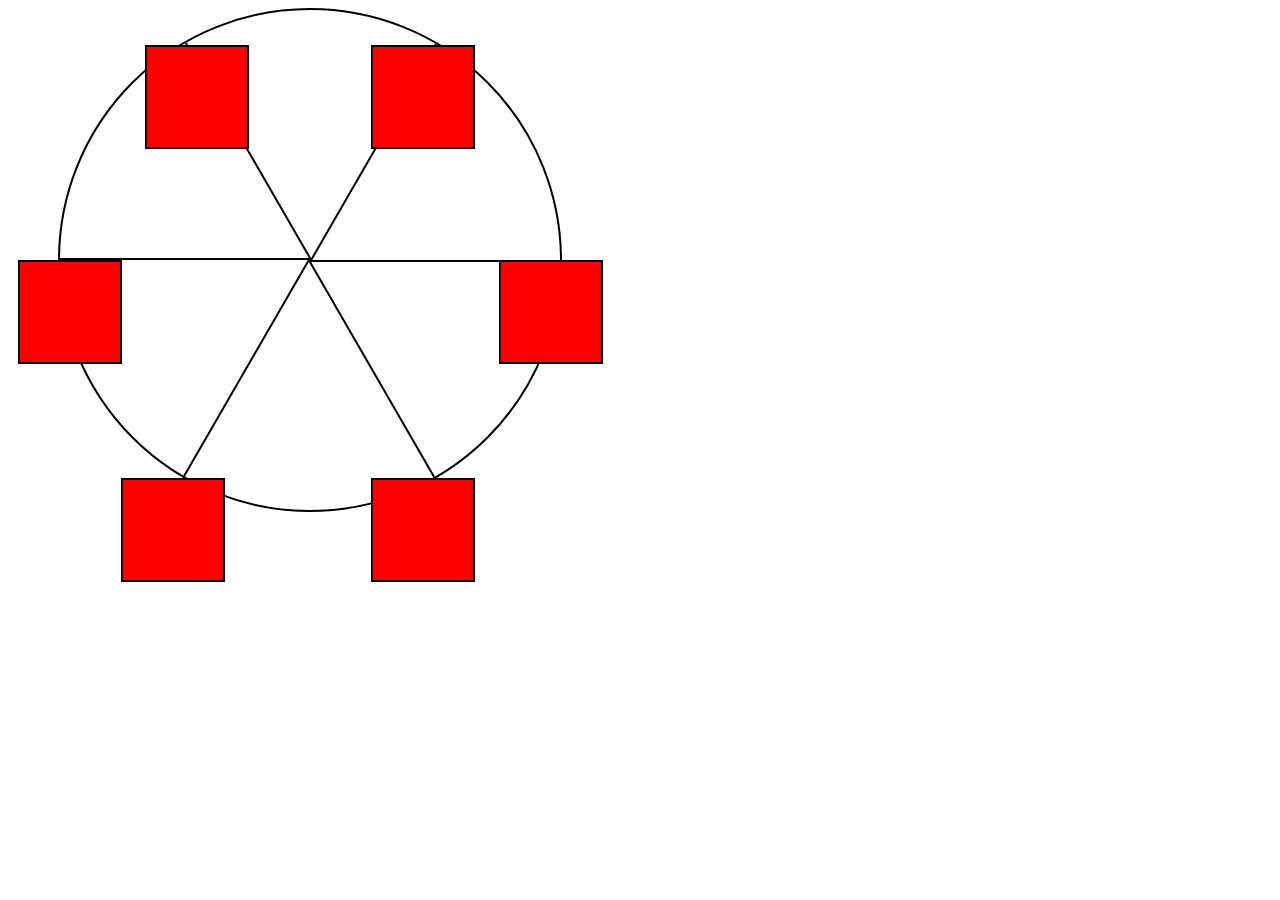
<file: Animated_Ferris_Wheel/index.html>
<!DOCTYPE html>
<html lang="en">
  <head>
    <meta charset="UTF-8">
    <title>Ferris Wheel</title>
    <link rel="stylesheet" href="./styles.css">
  </head>
  <body>
    <div class="wheel">
      <span class="line"></span>
      <span class="line"></span>
      <span class="line"></span>
      <span class="line"></span>
      <span class="line"></span>
      <span class="line"></span>

      <div class="cabin"></div>
      <div class="cabin"></div>
      <div class="cabin"></div>
      <div class="cabin"></div>
      <div class="cabin"></div>
      <div class="cabin"></div>
    </div>
  </body>
</html>
</file>
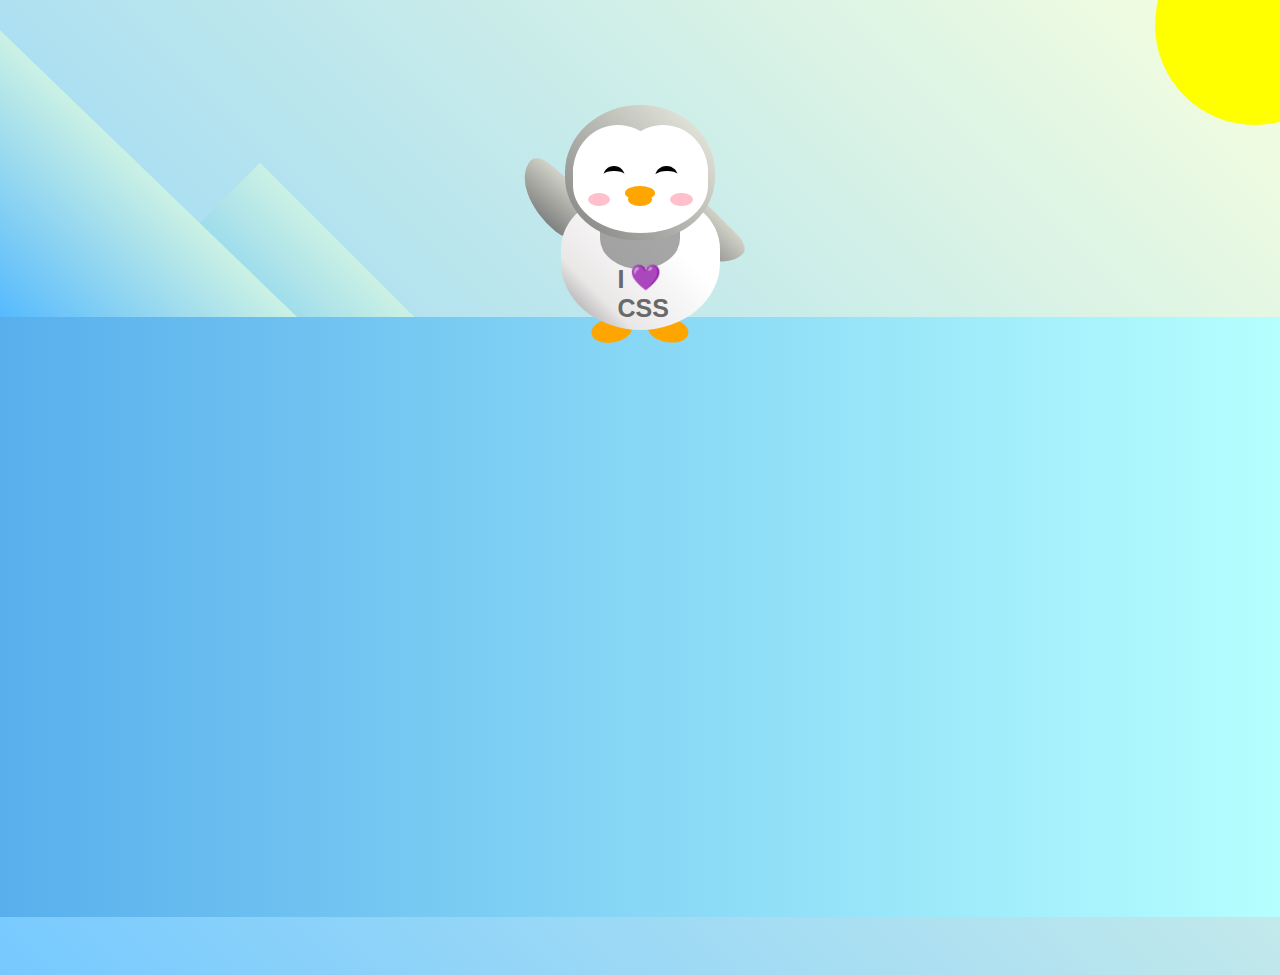
<file: CSS_Penguin/index.html>
<!DOCTYPE html>
<html lang="en">
  <head>
    <meta charset="UTF-8" />
    <link rel="stylesheet" href="./styles.css" />
    <title>Penguin</title>
    <meta name="viewport" content="width=device-width, initial-scale=1.0" />
  </head>

  <body>
    <div class="left-mountain"></div>
    <div class="back-mountain"></div>
    <div class="sun"></div>
    <div class="penguin">
      <div class="penguin-head">
        <div class="face left"></div>
        <div class="face right"></div>
        <div class="chin"></div>
        <div class="eye left">
          <div class="eye-lid"></div>
        </div>
        <div class="eye right">
          <div class="eye-lid"></div>
        </div>
        <div class="blush left"></div>
        <div class="blush right"></div>
        <div class="beak top"></div>
        <div class="beak bottom"></div>
      </div>
      <div class="shirt">
        <div>💜</div>
        <p>I CSS</p>
      </div> 
      <div class="penguin-body">
        <div class="arm left"></div>
        <div class="arm right"></div>
        <div class="foot left"></div>
        <div class="foot right"></div>
      </div>
    </div>

    <div class="ground"></div>
  </body>
</html>
</file>
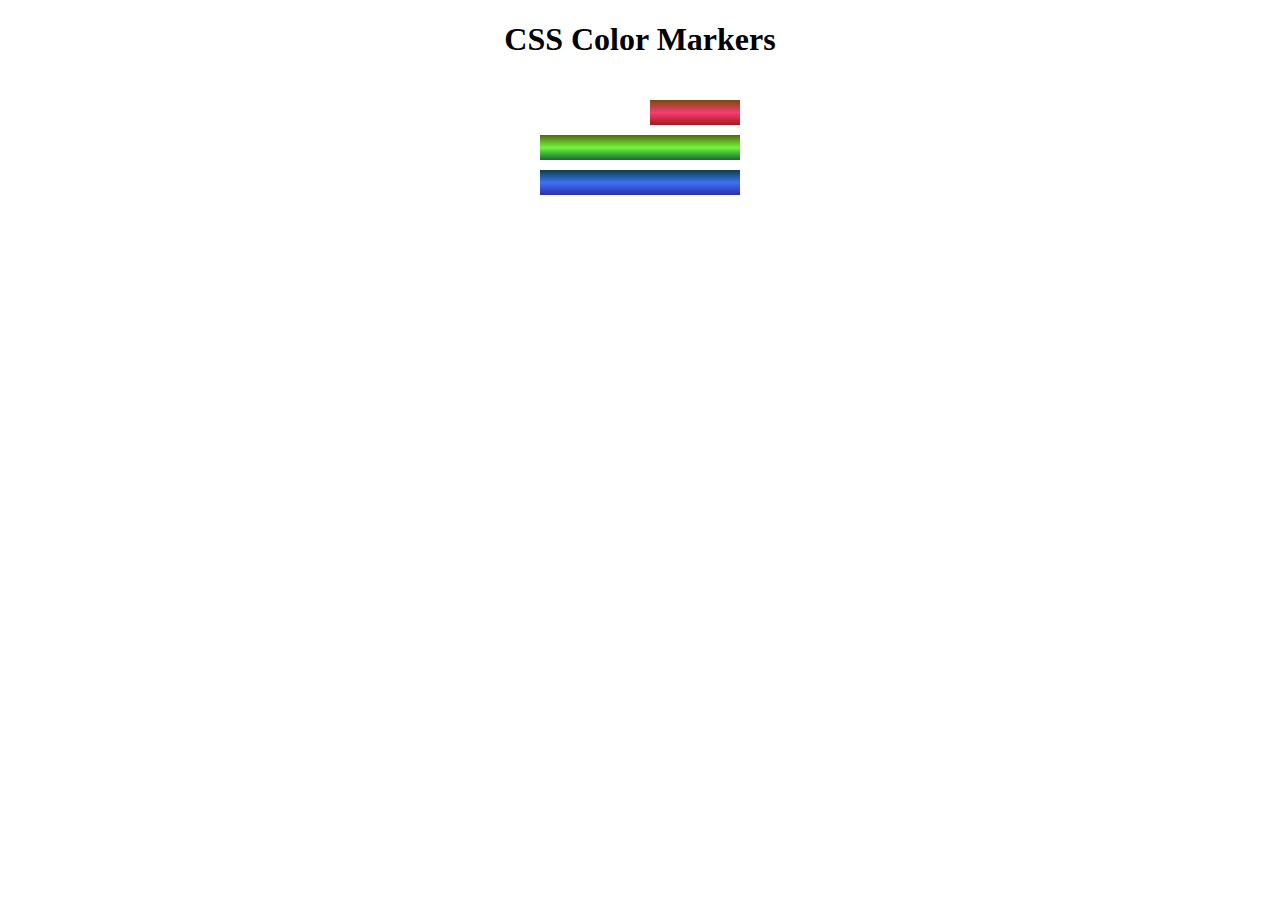
<file: csscolormaker/index.html>
<!DOCTYPE html>
<html lang="en">
  <head>
    <meta charset="utf-8">
    <meta name="viewport" content="width=device-width, initial-scale=1.0">
    <title>Colored Markers</title>
    <link rel="stylesheet" href="styles.css">
  </head>
  <body>
    <h1>CSS Color Markers</h1>
    <div class="container">
      <div class="marker red">
        <div class="sleeve"></div>
      </div>
      <div class="marker green">
      </div>
      <div class="marker blue">
      </div>
    </div>
  </body>
</html>
</file>
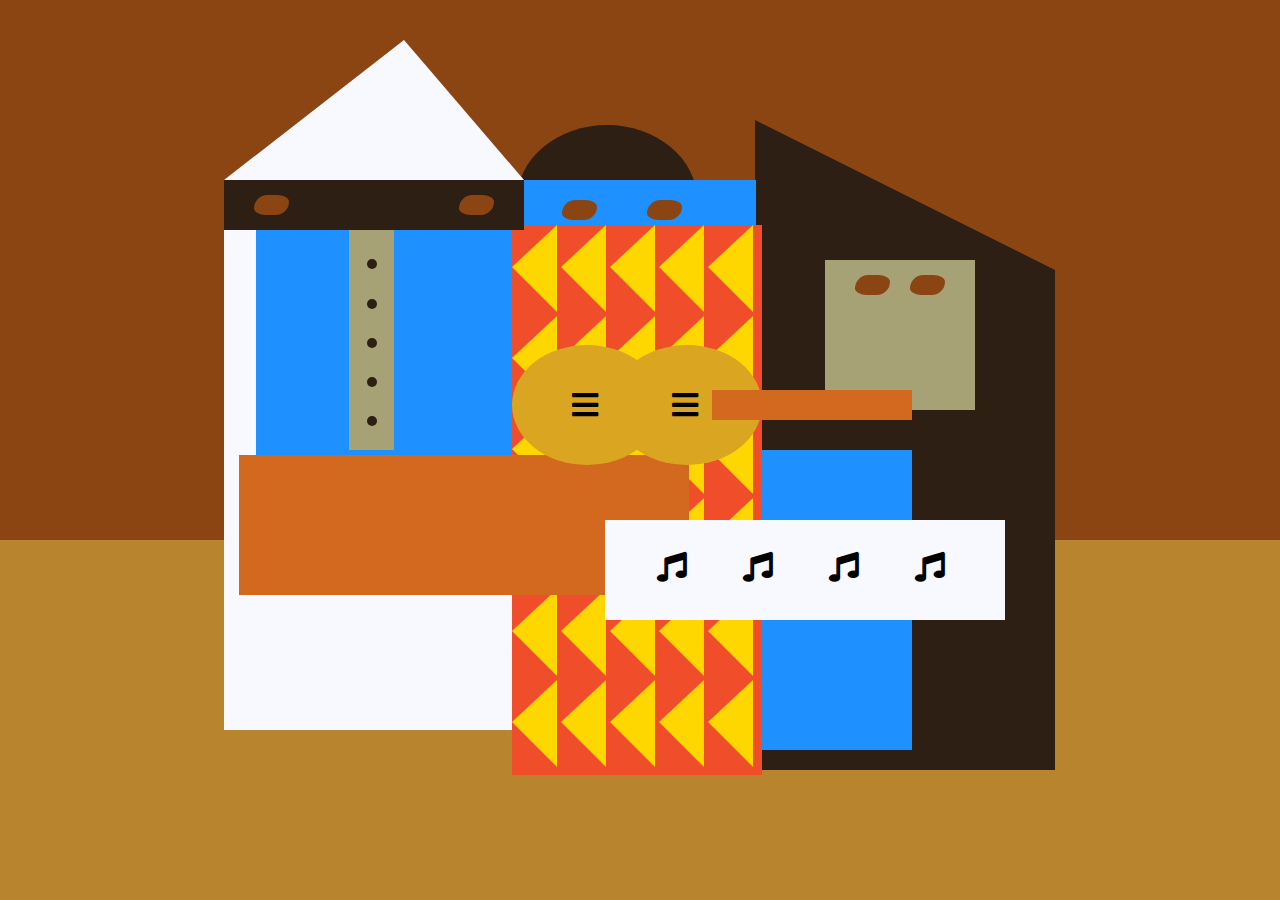
<file: Picasso_Painting/index.html>
<!DOCTYPE html>
<html lang="en">
  <head>
    <meta charset="utf-8">
    <title>Picasso Painting</title>
    <link rel="stylesheet" href="./styles.css" />
    <link rel="stylesheet" href="https://use.fontawesome.com/releases/v5.8.2/css/all.css">
  </head>
  <body>
    <div id="back-wall"></div>
    <div class="characters">
      <div id="offwhite-character">
        <div id="white-hat"></div>
        <div id="black-mask">
          <div class="eyes left"></div>
          <div class="eyes right"></div>
        </div>
        <div id="gray-instrument">
          <div class="black-dot"></div>
          <div class="black-dot"></div>
          <div class="black-dot"></div>
          <div class="black-dot"></div>
          <div class="black-dot"></div>
        </div>
        <div id="tan-table"></div>
      </div>
      <div id="black-character">
        <div id="black-hat"></div>
        <div id="gray-mask">
          <div class="eyes left"></div>
          <div class="eyes right"></div>
        </div>
        <div id="white-paper">
          <i class="fas fa-music"></i>
          <i class="fas fa-music"></i>
          <i class="fas fa-music"></i>
          <i class="fas fa-music"></i>
        </div>
      </div>
      <div class="blue" id="blue-left"></div>
      <div class="blue" id="blue-right"></div>
      <div id="orange-character">
        <div id="black-round-hat"></div>
        <div id="eyes-div">
          <div class="eyes left"></div>
          <div class="eyes right"></div>
        </div>
        <div id="triangles">
          <div class="triangle"></div>
          <div class="triangle"></div>
          <div class="triangle"></div>
          <div class="triangle"></div>
          <div class="triangle"></div>
          <div class="triangle"></div>
          <div class="triangle"></div>
          <div class="triangle"></div>
          <div class="triangle"></div>
          <div class="triangle"></div>
          <div class="triangle"></div>
          <div class="triangle"></div>
          <div class="triangle"></div>
          <div class="triangle"></div>
          <div class="triangle"></div>
          <div class="triangle"></div>
          <div class="triangle"></div>
          <div class="triangle"></div>
          <div class="triangle"></div>
          <div class="triangle"></div>
          <div class="triangle"></div>
          <div class="triangle"></div>
          <div class="triangle"></div>
          <div class="triangle"></div>
          <div class="triangle"></div>
          <div class="triangle"></div>
          <div class="triangle"></div>
          <div class="triangle"></div>
          <div class="triangle"></div>
          <div class="triangle"></div>
        </div>
        <div id="guitar">
          <div class="guitar" id="guitar-left">
            <i class="fas fa-bars"></i>
          </div>
          <div class="guitar" id="guitar-right">
            <i class="fas fa-bars"></i>
          </div>
          <div id="guitar-neck"></div>
        </div>
      </div>
    </div>
  </body>
</html>
</file>
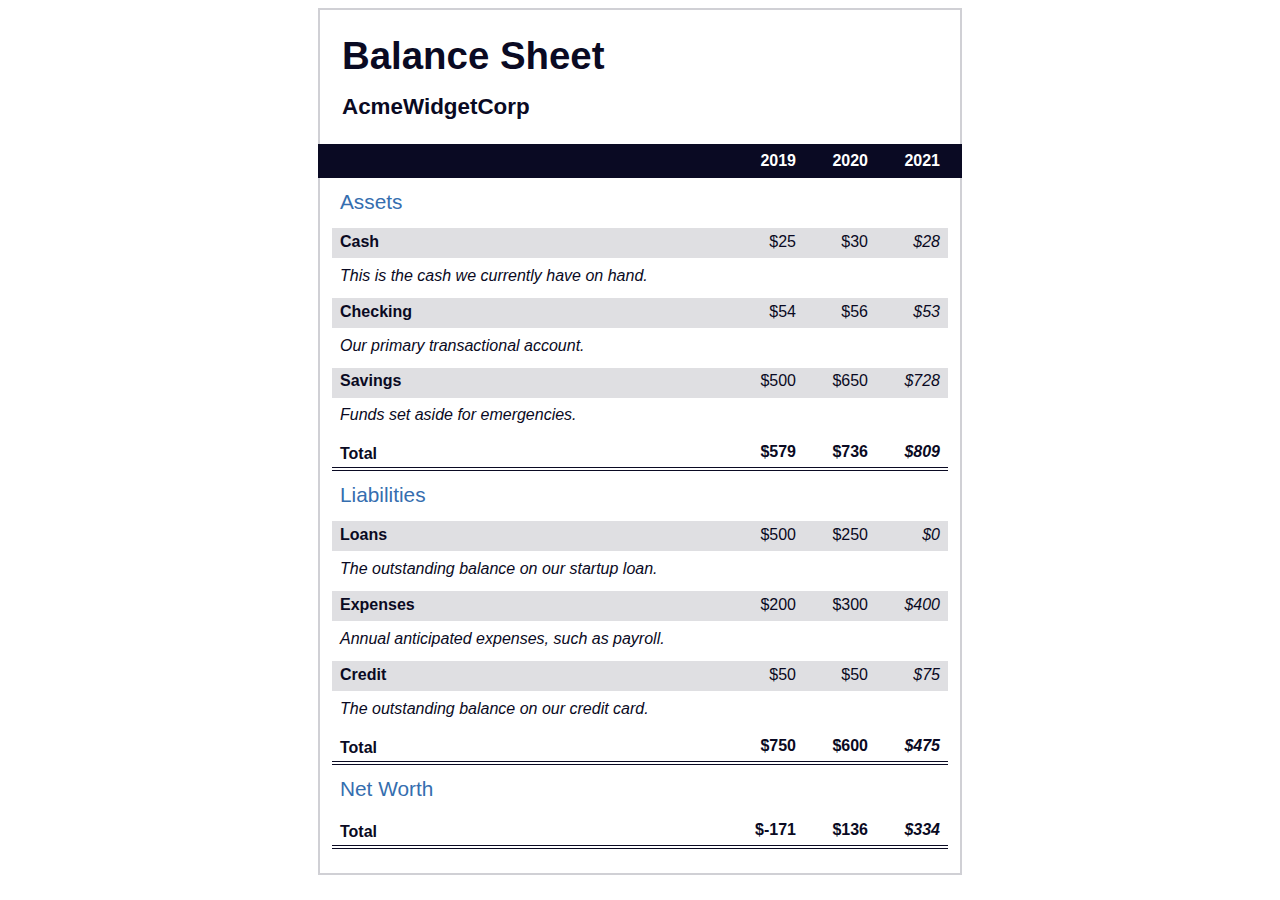
<file: Pseudo_selector_Balsheet/index.html>
<!DOCTYPE html>
<html lang="en">
  <head>
    <meta charset="UTF-8">
    <meta name="viewport" content="width=device-width, initial-scale=1.0">
    <title>Balance Sheet</title>
    <link rel="stylesheet" href="./styles.css">
  </head>
  <body>
    <main>
      <section>
        <h1>
          <span class="flex">
            <span>AcmeWidgetCorp</span>
            <span>Balance Sheet</span>
          </span>
        </h1>
        <div id="years" aria-hidden="true">
          <span class="year">2019</span>
          <span class="year">2020</span>
          <span class="year">2021</span>
        </div>
        <div class="table-wrap">
          <table>
            <caption>Assets</caption>
            <thead>
              <tr>
                <td></td>
                <th><span class="sr-only year">2019</span></th>
                <th><span class="sr-only year">2020</span></th>
                <th class="current"><span class="sr-only year">2021</span></th>
              </tr>
            </thead>
            <tbody>
              <tr class="data">
                <th>Cash <span class="description">This is the cash we currently have on hand.</span></th>
                <td>$25</td>
                <td>$30</td>
                <td class="current">$28</td>
              </tr>
              <tr class="data">
                <th>Checking <span class="description">Our primary transactional account.</span></th>
                <td>$54</td>
                <td>$56</td>
                <td class="current">$53</td>
              </tr>
              <tr class="data">
                <th>Savings <span class="description">Funds set aside for emergencies.</span></th>
                <td>$500</td>
                <td>$650</td>
                <td class="current">$728</td>
              </tr>
              <tr class="total">
                <th>Total <span class="sr-only">Assets</span></th>
                <td>$579</td>
                <td>$736</td>
                <td class="current">$809</td>
              </tr>
            </tbody>
          </table>
          <table>
            <caption>Liabilities</caption>
            <thead>
              <tr>
              <td></td>
              <th><span class="sr-only">2019</span></th>
              <th><span class="sr-only">2020</span></th>
              <th><span class="sr-only">2021</span></th>
              </tr>
            </thead>
            <tbody>
              <tr class="data">
                <th>Loans <span class="description">The outstanding balance on our startup loan.</span></th>
                <td>$500</td>
                <td>$250</td>
                <td class="current">$0</td>
              </tr>
              <tr class="data">
                <th>Expenses <span class="description">Annual anticipated expenses, such as payroll.</span></th>
                <td>$200</td>
                <td>$300</td>
                <td class="current">$400</td>
              </tr>
              <tr class="data">
                <th>Credit <span class="description">The outstanding balance on our credit card.</span></th>
                <td>$50</td>
                <td>$50</td>
                <td class="current">$75</td>
              </tr>
              <tr class="total">
                <th>Total <span class="sr-only">Liabilities</span></th>
                <td>$750</td>
                <td>$600</td>
                <td class="current">$475</td>
              </tr>
            </tbody>
          </table>
          <table>
            <caption>Net Worth</caption>
            <thead>
              <tr>
              <td></td>
              <th><span class="sr-only">2019</span></th>
              <th><span class="sr-only">2020</span></th>
              <th><span class="sr-only">2021</span></th>
              </tr>
            </thead>
            <tbody>
              <tr class="total">
                <th>Total <span class="sr-only">Net Worth</span></th>
                <td>$-171</td>
                <td>$136</td>
                <td class="current">$334</td>
              </tr>
            </tbody>
          </table>
        </div>
      </section>
    </main>
  </body>
</html>
</file>
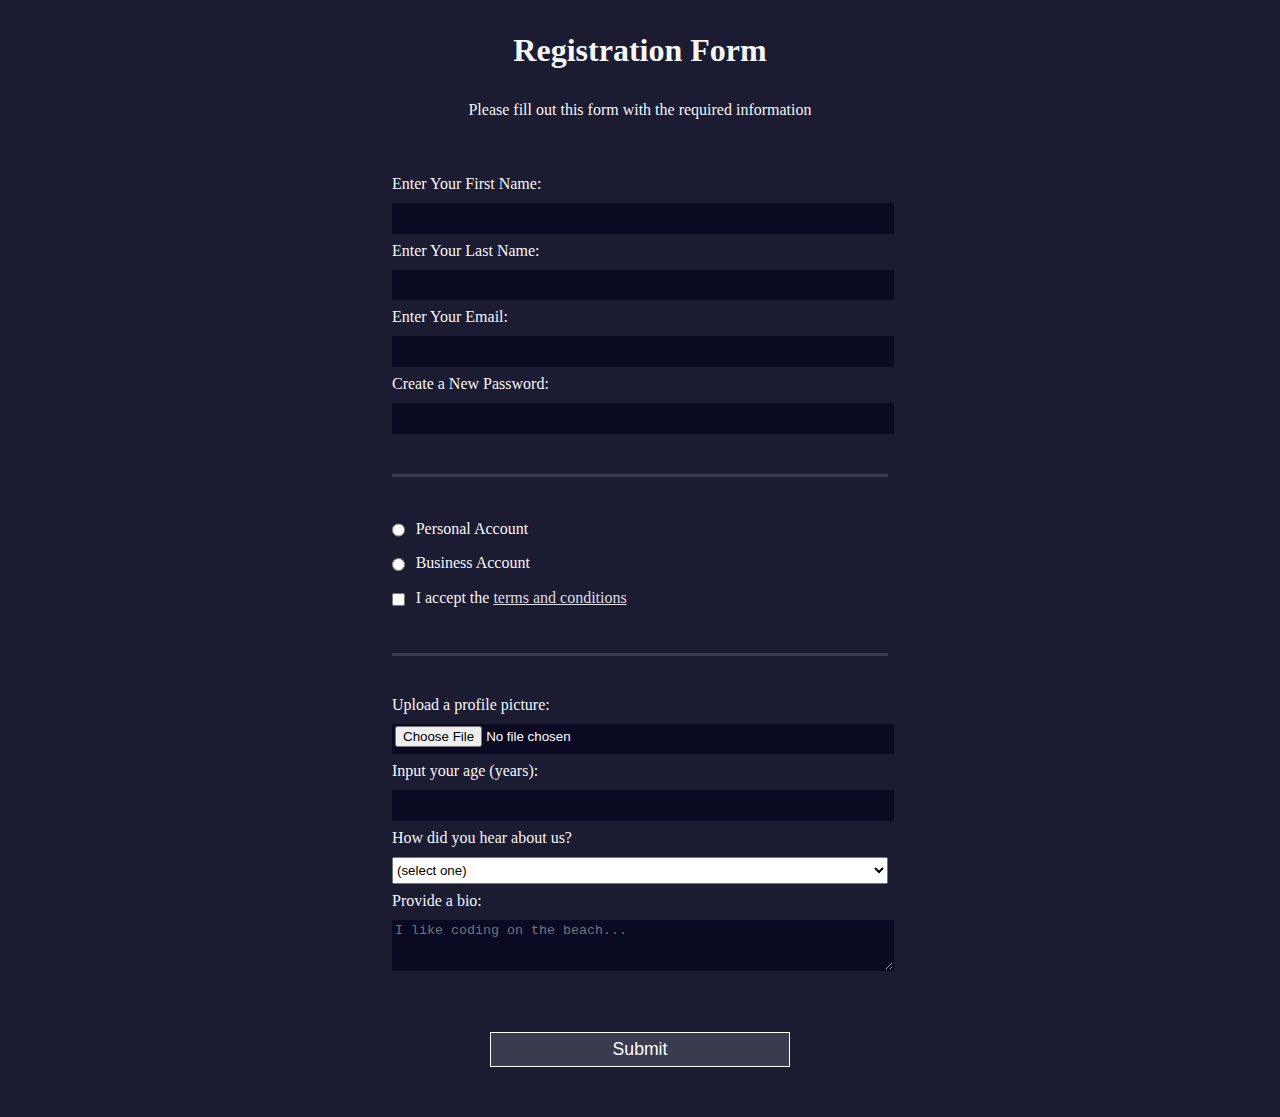
<file: RegistrationForm/index.html>
<!DOCTYPE html>
<html lang="en">
  <head>
    <meta charset="UTF-8">
    <title>Registration Form</title>
    <link rel="stylesheet" href="styles.css" />
  </head>
  <body>
    <h1>Registration Form</h1>
    <p>Please fill out this form with the required information</p>
    <form method="post" action='https://register-demo.freecodecamp.org'>
      <fieldset>
        <label for="first-name">Enter Your First Name: <input id="first-name" name="first-name" type="text" required /></label>
        <label for="last-name">Enter Your Last Name: <input id="last-name" name="last-name" type="text" required /></label>
        <label for="email">Enter Your Email: <input id="email" name="email" type="email" required /></label>
        <label for="new-password">Create a New Password: <input id="new-password" name="new-password" type="password" pattern="[a-z0-5]{8,}" required /></label>
      </fieldset>
      <fieldset>
        <label for="personal-account"><input id="personal-account" type="radio" name="account-type" class="inline" /> Personal Account</label>
        <label for="business-account"><input id="business-account" type="radio" name="account-type" class="inline" /> Business Account</label>
        <label for="terms-and-conditions">
          <input id="terms-and-conditions" type="checkbox" required name="terms-and-conditions" class="inline" /> I accept the <a href="https://www.freecodecamp.org/news/terms-of-service/">terms and conditions</a>
        </label>
      </fieldset>
      <fieldset>
        <label for="profile-picture">Upload a profile picture: <input id="profile-picture" type="file" name="file" /></label>
        <label for="age">Input your age (years): <input id="age" type="number" name="age" min="13" max="120" /></label>
        <label for="referrer">How did you hear about us?
          <select id="referrer" name="referrer">
            <option value="">(select one)</option>
            <option value="1">freeCodeCamp News</option>
            <option value="2">freeCodeCamp YouTube Channel</option>
            <option value="3">freeCodeCamp Forum</option>
            <option value="4">Other</option>
          </select>
        </label>
        <label for="bio">Provide a bio:
          <textarea id="bio" name="bio" rows="3" cols="30" placeholder="I like coding on the beach..."></textarea>
        </label>
      </fieldset>
      <input type="submit" value="Submit" />
    </form>
  </body>
</html>
</file>
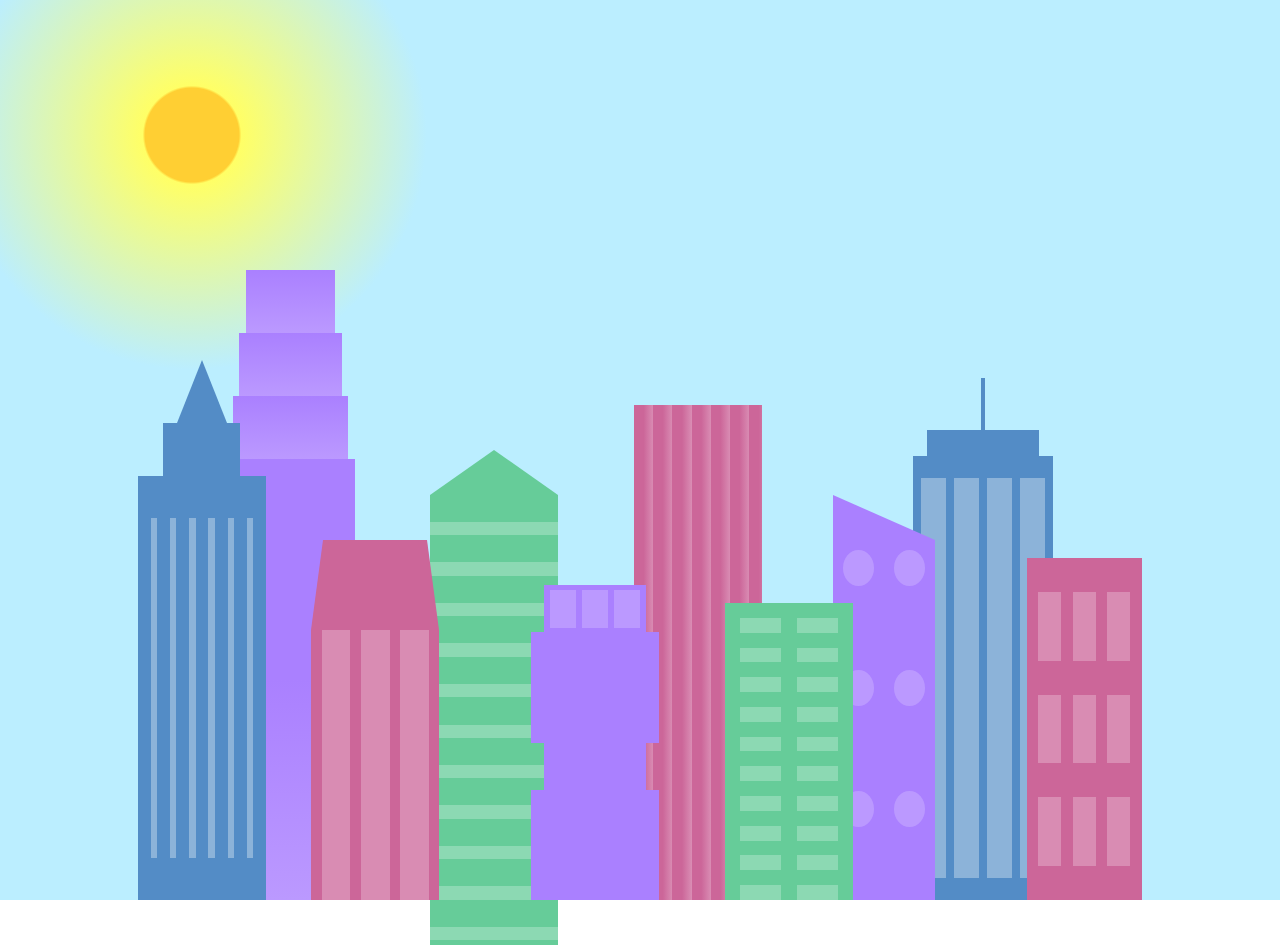
<file: Responsive_City_Skyline/index.html>
<!DOCTYPE html>
<html lang="en">    
  <head>
    <meta charset="UTF-8">
    <title>City Skyline</title>
    <link href="styles.css" rel="stylesheet" />   
  </head>

  <body>
    <div class="background-buildings sky">
      <div></div>
      <div></div>
      <div class="bb1 building-wrap">
        <div class="bb1a bb1-window"></div>
        <div class="bb1b bb1-window"></div>
        <div class="bb1c bb1-window"></div>
        <div class="bb1d"></div>
      </div>
      <div class="bb2">
        <div class="bb2a"></div>
        <div class="bb2b"></div>
      </div>
      <div class="bb3"></div>
      <div></div>
      <div class="bb4 building-wrap">
        <div class="bb4a"></div>
        <div class="bb4b"></div>
        <div class="bb4c window-wrap">
          <div class="bb4-window"></div>
          <div class="bb4-window"></div>
          <div class="bb4-window"></div>
          <div class="bb4-window"></div>
        </div>
      </div>
      <div></div>
      <div></div>
    </div>

    <div class="foreground-buildings">
      <div></div>
      <div></div>
      <div class="fb1 building-wrap">
        <div class="fb1a"></div>
        <div class="fb1b"></div>
        <div class="fb1c"></div>
      </div>
      <div class="fb2">
        <div class="fb2a"></div>
        <div class="fb2b window-wrap">
          <div class="fb2-window"></div>
          <div class="fb2-window"></div>
          <div class="fb2-window"></div>
        </div>
      </div>
      <div></div>
      <div class="fb3 building-wrap">
        <div class="fb3a window-wrap">
          <div class="fb3-window"></div>
          <div class="fb3-window"></div>
          <div class="fb3-window"></div>
        </div>
        <div class="fb3b"></div>
        <div class="fb3a"></div>
        <div class="fb3b"></div>
      </div>
      <div class="fb4">
        <div class="fb4a"></div>
        <div class="fb4b">
          <div class="fb4-window"></div>
          <div class="fb4-window"></div>
          <div class="fb4-window"></div>
          <div class="fb4-window"></div>
          <div class="fb4-window"></div>
          <div class="fb4-window"></div>
        </div>
      </div>
      <div class="fb5"></div>
      <div class="fb6"></div>
      <div></div>
      <div></div>
    </div>
  </body>
</html>
</file>
<file: Animated_Ferris_Wheel/styles.css>
.wheel {
    border: 2px solid black;
    border-radius: 50%;
    margin-left: 50px;
    position: absolute;
    height: 55vw;
    width: 55vw;
    max-width: 500px;
    max-height: 500px;
    animation-name: wheel;
    animation-duration: 10s;
    animation-iteration-count: infinite;
    animation-timing-function: linear;
  }
  
  .line {
    background-color: black;
    width: 50%;
    height: 2px;
    position: absolute;
    top: 50%;
    left: 50%;
    transform-origin: 0% 0%;
  }
  
  .line:nth-of-type(2) {
    transform: rotate(60deg);
  }
  .line:nth-of-type(3) {
    transform: rotate(120deg);
  }
  .line:nth-of-type(4) {
    transform: rotate(180deg);
  }
  .line:nth-of-type(5) {
    transform: rotate(240deg);
  }
  .line:nth-of-type(6) {
    transform: rotate(300deg);
  }
  
  .cabin {
    background-color: red;
    width: 20%;
    height: 20%;
    position: absolute;
    border: 2px solid;
    transform-origin: 50% 0%;
    animation: cabins 10s ease-in-out infinite;
  }
  
  .cabin:nth-of-type(1) {
    right: -8.5%;
    top: 50%;
  }
  .cabin:nth-of-type(2) {
    right: 17%;
    top: 93.5%;
  }
  .cabin:nth-of-type(3) {
    right: 67%;
    top: 93.5%;
  }
  .cabin:nth-of-type(4) {
    left: -8.5%;
    top: 50%;
  }
  .cabin:nth-of-type(5) {
    left: 17%;
    top: 7%;
  }
  .cabin:nth-of-type(6) {
    right: 17%;
    top: 7%;
  }
  
  @keyframes wheel {
     0% {
       transform: rotate(0deg);
     }
     100% {
       transform: rotate(360deg);
     }
  }
  
  @keyframes cabins {
    0% {
      transform: rotate(0deg);
    }
    25% {
      background-color: yellow;
    }
    50% {
      background-color: purple;
    }
    75%{
      background-color: yellow;
    }
    100% {
      transform: rotate(-360deg);
    }
  }
</file>
<file: CSS_Penguin/styles.css>
:root {
    --penguin-face: white;
    --penguin-picorna: orange;
    --penguin-skin: gray;
  }
  
  body {
    background: linear-gradient(45deg, rgb(118, 201, 255), rgb(247, 255, 222));
    margin: 0;
    padding: 0;
    width: 100%;
    height: 100vh;
    overflow: hidden;
  }
  
  .left-mountain {
    width: 300px;
    height: 300px;
    background: linear-gradient(rgb(203, 241, 228), rgb(80, 183, 255));
    position: absolute;
    transform: skew(0deg, 44deg);
    z-index: 2;
    margin-top: 100px;
  }
  
  .back-mountain {
    width: 300px;
    height: 300px;
    background: linear-gradient(rgb(203, 241, 228), rgb(47, 170, 255));
    position: absolute;
    z-index: 1;
    transform: rotate(45deg);
    left: 110px;
    top: 225px;
  }
  
  .sun {
    width: 200px;
    height: 200px;
    background-color: yellow;
    position: absolute;
    border-radius: 50%;
    top: -75px;
    right: -75px;
  }
  
  .penguin {
    width: 300px;
    height: 300px;
    margin: auto;
    margin-top: 75px;
    z-index: 4;
    position: relative;
    transition: transform 1s ease-in-out 0ms;
  }
  
  .penguin * {
    position: absolute;
  }
  
  .penguin:active {
    transform: scale(1.5);
    cursor: not-allowed;
  }
  
  .penguin-head {
    width: 50%;
    height: 45%;
    background: linear-gradient(
      45deg,
      var(--penguin-skin),
      rgb(239, 240, 228)
    );
    border-radius: 70% 70% 65% 65%;
    top: 10%;
    left: 25%;
    z-index: 1;
  }
  
  .face {
    width: 60%;
    height: 70%;
    background-color: var(--penguin-face);
    border-radius: 70% 70% 60% 60%;
    top: 15%;
  }
  
  .face.left {
    left: 5%;
  }
  
  .face.right {
    right: 5%;
  }
  
  .chin {
    width: 90%;
    height: 70%;
    background-color: var(--penguin-face);
    top: 25%;
    left: 5%;
    border-radius: 70% 70% 100% 100%;
  }
  
  .eye {
    width: 15%;
    height: 17%;
    background-color: black;
    top: 45%;
    border-radius: 50%;
  }
  
  .eye.left {
    left: 25%;
  }
  
  .eye.right {
    right: 25%;
  }
  
  .eye-lid {
    width: 150%;
    height: 100%;
    background-color: var(--penguin-face);
    top: 25%;
    left: -23%;
    border-radius: 50%;
  }
  
  .blush {
    width: 15%;
    height: 10%;
    background-color: pink;
    top: 65%;
    border-radius: 50%;
  }
  
  .blush.left {
    left: 15%;
  }
  
  .blush.right {
    right: 15%;
  }
  
  .beak {
    height: 10%;
    background-color: var(--penguin-picorna);
    border-radius: 50%;
  }
  
  .beak.top {
    width: 20%;
    top: 60%;
    left: 40%;
  }
  
  .beak.bottom {
    width: 16%;
    top: 65%;
    left: 42%;
  }
  
  .shirt {
    font: bold 25px Helvetica, sans-serif;
    top: 165px;
    left: 127.5px;
    z-index: 1;
    color: #6a6969;
  }
  
  .shirt div {
    font-weight:  initial;
    top: 22.5px;
    left: 12px;
  }
  
  .penguin-body {
    width: 53%;
    height: 45%;
    background: linear-gradient(
      45deg,
      rgb(134, 133, 133) 0%,
      rgb(234, 231, 231) 25%,
      white 67%
    );
    border-radius: 80% 80% 100% 100%;
    top: 40%;
    left: 23.5%;
  }
  
  .penguin-body::before {
    content: "";
    position: absolute;
    width: 50%;
    height: 45%;
    background-color: var(--penguin-skin);
    top: 10%;
    left: 25%;
    border-radius: 0% 0% 100% 100%;
    opacity: 70%;
  }
  
  .arm {
    width: 30%;
    height: 60%;
    background: linear-gradient(
      90deg,
      var(--penguin-skin),
      rgb(209, 210, 199)
    );
    border-radius: 30% 30% 30% 120%;
    z-index: -1;
  }
  
  .arm.left {
    top: 35%;
    left: 5%;
    transform-origin: top left; 
    transform: rotate(130deg) scaleX(-1);
    animation: 3s linear infinite wave;
  }
  
  .arm.right {
    top: 0%;
    right: -5%;
    transform: rotate(-45deg);
  }
  
  @keyframes wave {
    10% {
      transform: rotate(110deg) scaleX(-1);
    }
    20% {
      transform: rotate(130deg) scaleX(-1);
    }
    30% {
      transform: rotate(110deg) scaleX(-1);
    }
    40% {
      transform: rotate(130deg) scaleX(-1);
    }
  }
  
  .foot {
    width:  15%;
    height: 30%;
    background-color: var(--penguin-picorna);
    top: 85%;
    border-radius: 50%;
    z-index: -1;
  }
  
  .foot.left {
    left: 25%;
    transform: rotate(80deg);
  }
  
  .foot.right {
    right: 25%;
    transform: rotate(-80deg);
  }
  
  .ground {
    width: 100vw;
    
    background: linear-gradient(90deg, rgb(88, 175, 236), rgb(182, 255, 255));
    z-index: 3;
    position: absolute;
    margin-top: -58px;
    height:calc(100vh - 300px);
  }
</file>
<file: csscolormaker/styles.css>
h1 {
    text-align: center;
  }
  
  .container {
    background-color: rgb(255, 255, 255);
    padding: 10px 0;
  }
  
  .marker {
    width: 200px;
    height: 25px;
    margin: 10px auto;
  }
  
  .sleeve {
    width: 110px;
    height: 25px;
    background-color: white;
  }
  
  .red {
    background: linear-gradient(rgb(122, 74, 14), rgb(245, 62, 113), rgb(162, 27, 27));
  }
  
  .green {
    background: linear-gradient(#55680D, #71F53E, #116C31);
  }
  
  .blue {
    background: linear-gradient(hsl(186, 76%, 16%), hsl(223, 90%, 60%), hsl(240, 56%, 42%));
  }
</file>
<file: Picasso_Painting/styles.css>
body {
    background-color: rgb(184, 132, 46);
  }
  
  #back-wall {
    background-color: #8B4513;
    width: 100%;
    height: 60%;
    position: absolute;
    top: 0;
    left: 0;
    z-index: -1;
  }
  
  #offwhite-character {
    width: 300px;
    height: 550px;
    background-color: GhostWhite;
    position: absolute;
    top: 20%;
    left: 17.5%;
  }
  
  #white-hat {
    width: 0;
    height: 0;
    border-style: solid;
    border-width: 0 120px 140px 180px;
    border-top-color: transparent;
    border-right-color: transparent;
    border-bottom-color: GhostWhite;
    border-left-color: transparent;
    position: absolute;
    top: -140px;
    left: 0;
  }
  
  #black-mask {
    width: 100%;
    height: 50px;
    background-color: rgb(45, 31, 19);
    position: absolute;
    top: 0;
    left: 0;
    z-index: 1;
  }
  
  #gray-instrument {
    width: 15%;
    height: 40%;
    background-color: rgb(167, 162, 117);
    position: absolute;
    top: 50px;
    left: 125px;
    z-index: 1;
  }
  
  .black-dot {
    width: 10px;
    height: 10px;
    background-color: rgb(45, 31, 19);
    border-radius: 50%;
    display: block;
    margin: auto;
    margin-top: 65%;
  }
  
  #tan-table {
    width: 450px;
    height: 140px;
    background-color: #D2691E;
    position: absolute;
    top: 275px;
    left: 15px;
    z-index: 1;
  }
  
  #black-character {
    width: 300px;
    height: 500px;
    background-color: rgb(45, 31, 19);
    position: absolute;
    top: 30%;
    left: 59%;
  }
  
  #black-hat {
    width: 0;
    height: 0;
    border-style: solid;
    border-width: 150px 0 0 300px;
    border-top-color: transparent;
    border-right-color: transparent;
    border-bottom-color: transparent;
    border-left-color: rgb(45, 31, 19);
    position: absolute;
    top: -150px;
    left: 0;
  }
  
  #gray-mask {
    width: 150px;
    height: 150px;
    background-color: rgb(167, 162, 117);
    position: absolute;
    top: -10px;
    left: 70px;
  }
  
  #white-paper {
    width: 400px;
    height: 100px;
    background-color: GhostWhite;
    position: absolute;
    top: 250px;
    left: -150px;
    z-index: 1;
  }
  
  .fa-music {
    display: inline-block;
    margin-top: 8%;
    margin-left: 13%;
  }
  
  .blue {
    background-color: #1E90FF;
  }
  
  #blue-left {
    width: 500px;
    height: 300px;
    position: absolute;
    top: 20%;
    left: 20%;
  }
  
  #blue-right {
    width: 400px;
    height: 300px;
    position: absolute;
    top: 50%;
    left: 40%;
  }
  
  #orange-character {
    width: 250px;
    height: 550px;
    background-color: rgb(240, 78, 42);
    position: absolute;
    top: 25%;
    left: 40%;
  }
  
  #black-round-hat {
    width: 180px;
    height: 150px;
    background-color: rgb(45, 31, 19);
    border-radius: 50%;
    position: absolute;
    top: -100px;
    left: 5px;
    z-index: -1;
  }
  
  #eyes-div {
    width: 180px;
    height: 50px;
    position: absolute;
    top: -40px;
    left: 20px;
    z-index: 3;
  }
  
  #triangles {
    width: 250px;
    height: 550px;
  }
  
  .triangle {
    width: 0;
    height: 0;
    border-style: solid;
    border-width: 42px 45px 45px 0;
    border-top-color: transparent;
    border-right-color: Gold; /* yellow */
    border-bottom-color: transparent;
    border-left-color: transparent;
    display: inline-block;
  }
  
  #guitar {
    width: 100%;
    height: 100px;
    position: absolute;
    top: 120px;
    left: 0px;
    z-index: 3;
  }
  
  .guitar {
    width: 150px;
    height: 120px;
    background-color: Goldenrod;
    border-radius: 50%;
  }
  
  #guitar-left {
    position: absolute;
    left: 0px;
  }
  
  #guitar-right {
    position: absolute;
    left: 100px;
  }
  
  .fa-bars {
    display: block;
    margin-top: 30%;
    margin-left: 40%;
  }
  
  #guitar-neck {
    width: 200px;
    height: 30px;
    background-color: #D2691E;
    position: absolute;
    top: 45px;
    left: 200px;
    z-index: 3;
  }
  
  .eyes {
    width: 35px;
    height: 20px;
    background-color: #8B4513;
    border-radius: 20px 50%;
  }
  
  .right {
    position: absolute;
    top: 15px;
    right: 30px;
  }
  
  .left {
    position: absolute;
    top: 15px;
    left: 30px;
  }
  
  .fas{
    font-size:30px;
  }
</file>
<file: Pseudo_selector_Balsheet/styles.css>
span[class~="sr-only"] {
    border: 0 !important;
    clip: rect(1px, 1px, 1px, 1px) !important;
    clip-path: inset(50%) !important;
    height: 1px !important;
    width: 1px !important;
    position: absolute !important;
    overflow: hidden !important;
    white-space: nowrap !important;
    padding: 0 !important;
    margin: -1px !important;
  }
  
  html {
    box-sizing: border-box;
  }
  
  body {
    font-family: sans-serif;
    color: #0a0a23;
  }
  
  h1 {
    max-width: 37.25rem;
    margin: 0 auto;
    padding: 1.5rem 1.25rem;
  }
  
  h1 .flex {
    display: flex;
    flex-direction: column-reverse;
    gap: 1rem;
  }
  
  h1 .flex span:first-of-type {
    font-size: 0.7em;
  }
  
  h1 .flex span:last-of-type {
    font-size: 1.2em;
  }
  
  section {
    max-width: 40rem;
    margin: 0 auto;
    border: 2px solid #d0d0d5;
  }
  
  #years {
    display: flex;
    justify-content: flex-end;
    position: sticky;
    z-index: 999;
    top: 0;
    background: #0a0a23;
    color: #fff;
    padding: 0.5rem calc(1.25rem + 2px) 0.5rem 0;
    margin: 0 -2px;
  }
  
  #years span[class] {
    font-weight: bold;
    width: 4.5rem;
    text-align: right;
  }
  
  .table-wrap {
    padding: 0 0.75rem 1.5rem 0.75rem;
  }
  
  table {
    border-collapse: collapse;
    border: 0;
    width: 100%;
    position: relative;
    margin-top: 3rem;
  }
  
  table caption {
    color: #356eaf;
    font-size: 1.3em;
    font-weight: normal;
    position: absolute;
    top: -2.25rem;
    left: 0.5rem;
  }
  
  tbody td {
    width: 100vw;
    min-width: 4rem;
    max-width: 4rem;
  }
  
  tbody th {
    width: calc(100% - 12rem);
  }
  
  tr[class="total"] {
    border-bottom: 4px double #0a0a23;
    font-weight: bold;
  }
  
  tr[class="total"] th {
    text-align: left;
    padding: 0.5rem 0 0.25rem 0.5rem;
  }
  
  tr.total td {
    text-align: right;
    padding: 0 0.25rem;
  }
  
  tr.total td:nth-of-type(3) {
    padding-right: 0.5rem;
  }
  
  tr.total:hover {
    background-color: #99c9ff;
  }
  
  td.current {
    font-style: italic;
  }
  
  tr.data {
    background-image: linear-gradient(to bottom, #dfdfe2 1.845rem, white 1.845rem);
  }
  
  tr.data th {
    text-align: left;
    padding-top: 0.3rem;
    padding-left: 0.5rem;
  }
  
  tr.data th .description {
    display: block;
    font-weight: normal;
    font-style: italic;
    padding: 1rem 0 0.75rem;
    margin-right: -13.5rem;
  }
  
  tr.data td {
    vertical-align: top;
    padding: 0.3rem 0.25rem 0;
    text-align: right;
  }
  
  tr.data td:last-of-type{
    padding-right:0.5rem;
  }
</file>
<file: RegistrationForm/styles.css>
body {
    width: 100%;
    height: 100vh;
    margin: 0;
    background-color: #1b1b32;
    color: #f5f6f7;
    font-family: Tahoma;
    font-size: 16px;
  }
  
  h1, p {
    margin: 1em auto;
    text-align: center;
  }
  
  form {
    width: 60vw;
    max-width: 500px;
    min-width: 300px;
    margin: 0 auto;
    padding-bottom: 2em;
  }
  
  fieldset {
    border: none;
    padding: 2rem 0;
    border-bottom: 3px solid #3b3b4f;
  }
  
  fieldset:last-of-type {
    border-bottom: none;
  }
  
  label {
    display: block;
    margin: 0.5rem 0;
  }
  
  input,
  textarea,
  select {
    margin: 10px 0 0 0;
    width: 100%;
    min-height: 2em;
  }
  
  input, textarea {
    background-color: #0a0a23;
    border: 1px solid #0a0a23;
    color: #ffffff;
  }
  
  .inline {
    width: unset;
    margin: 0 0.5em 0 0;
    vertical-align: middle;
  }
  
  input[type="submit"] {
    display: block;
    width: 60%;
    margin: 1em auto;
    height: 2em;
    font-size: 1.1rem;
    background-color: #3b3b4f;
    border-color: white;
    min-width: 300px;
  }
  
  input[type="file"] {
    padding: 1px 2px;
  }
  
  a{
    color:#dfdfe2;
  }
</file>
<file: Responsive_City_Skyline/styles.css>
:root {
    --building-color1: #aa80ff;
    --building-color2: #66cc99;
    --building-color3: #cc6699;
    --building-color4: #538cc6;
    --window-color1: #bb99ff;
    --window-color2: #8cd9b3;
    --window-color3: #d98cb3;
    --window-color4: #8cb3d9;
  }
  
  * {
    box-sizing: border-box;
  }
  
  body {
    height: 100vh;
    margin: 0;
    overflow: hidden;
  }
  
  .background-buildings, .foreground-buildings {
    width: 100%;
    height: 100%;
    display: flex;
    align-items: flex-end;
    justify-content: space-evenly;
    position: absolute;
    top: 0;
  }
  
  .building-wrap {
    display: flex;
    flex-direction: column;
    align-items: center;
  }
  
  .window-wrap {
    display: flex;
    align-items: center;
    justify-content: space-evenly;
  }
  
  .sky {
    background: radial-gradient(
        closest-corner circle at 15% 15%,
        #ffcf33,
        #ffcf33 20%,
        #ffff66 21%,
        #bbeeff 100%
      );
  }
  
  /* BACKGROUND BUILDINGS - "bb" stands for "background building" */
  .bb1 {
    width: 10%;
    height: 70%;
  }
  
  .bb1a {
    width: 70%;
  }
    
  .bb1b {
    width: 80%;
  }
    
  .bb1c {
    width: 90%;
  }
  
  .bb1d {
    width: 100%;
    height: 70%;
    background: linear-gradient(
        var(--building-color1) 50%,
        var(--window-color1)
      );
  }
  
  .bb1-window {
    height: 10%;
    background: linear-gradient(
        var(--building-color1),
        var(--window-color1)
      );
  }
  
  .bb2 {
    width: 10%;
    height: 50%;
  }
  
  .bb2a {
    border-bottom: 5vh solid var(--building-color2);
    border-left: 5vw solid transparent;
    border-right: 5vw solid transparent;
  }
  
  .bb2b {
    width: 100%;
    height: 100%;
    background: repeating-linear-gradient(
        var(--building-color2),
        var(--building-color2) 6%,
        var(--window-color2) 6%,
        var(--window-color2) 9%
      );
  }
  
  .bb3 {
    width: 10%;
    height: 55%;
    background: repeating-linear-gradient(
        90deg,
        var(--building-color3),
        var(--building-color3),
        var(--window-color3) 15%
      );
  }
  
  .bb4 {
    width: 11%;
    height: 58%;
  }
  
  .bb4a {
    width: 3%;
    height: 10%;
    background-color: var(--building-color4);
  }
  
  .bb4b {
    width: 80%;
    height: 5%;
    background-color: var(--building-color4);
  }
    
  .bb4c {
    width: 100%;
    height: 85%;
    background-color: var(--building-color4);
  }
  
  .bb4-window {
    width: 18%;
    height: 90%;
    background-color: var(--window-color4);
  }
  
  /* FOREGROUND BUILDINGS - "fb" stands for "foreground building" */
  .fb1 {
    width: 10%;
    height: 60%;
  }
  
  .fb1a {
    border-bottom: 7vh solid var(--building-color4);
    border-left: 2vw solid transparent;
    border-right: 2vw solid transparent;
  }
  
  .fb1b {
    width: 60%;
    height: 10%;
    background-color: var(--building-color4);
  }
    
  .fb1c {
    width: 100%;
    height: 80%;
    background: repeating-linear-gradient(
        90deg,
        var(--building-color4),
        var(--building-color4) 10%,
        transparent 10%,
        transparent 15%
      ),
      repeating-linear-gradient(
        var(--building-color4),
        var(--building-color4) 10%,
        var(--window-color4) 10%,
        var(--window-color4) 90%
      );
  }
  
  .fb2 {
    width: 10%;
    height: 40%;
  }
  
  .fb2a {
    width: 100%;
    border-bottom: 10vh solid var(--building-color3);
    border-left: 1vw solid transparent;
    border-right: 1vw solid transparent;
  }
  
  .fb2b {
    width: 100%;
    height: 75%;
    background-color: var(--building-color3);
  }
  
  .fb2-window {
    width: 22%;
    height: 100%;
    background-color: var(--window-color3);
  }
  
  .fb3 {
    width: 10%;
    height: 35%;
  }
    
  .fb3a {
    width: 80%;
    height: 15%;
    background-color: var(--building-color1);
  }
    
  .fb3b {
    width: 100%;
    height: 35%;
    background-color: var(--building-color1);
  }
  
  .fb3-window {
    width: 25%;
    height: 80%;
    background-color: var(--window-color1);
  }
  
  .fb4 {
    width: 8%;
    height: 45%;
    position: relative;
    left: 10%;
  }
  
  .fb4a {
    border-top: 5vh solid transparent;
    border-left: 8vw solid var(--building-color1);
  }
  
  .fb4b {
    width: 100%;
    height: 89%;
    background-color: var(--building-color1);
    display: flex;
    flex-wrap: wrap;
  }
  
  .fb4-window {
    width: 30%;
    height: 10%;
    border-radius: 50%;
    background-color: var(--window-color1);
    margin: 10%;
  }
  
  .fb5 {
    width: 10%;
    height: 33%;
    position: relative;
    right: 10%;
    background: repeating-linear-gradient(
        var(--building-color2),
        var(--building-color2) 5%,
        transparent 5%,
        transparent 10%
      ),
      repeating-linear-gradient(
        90deg,
        var(--building-color2),
        var(--building-color2) 12%,
        var(--window-color2) 12%,
        var(--window-color2) 44%
      );
  }
  
  .fb6 {
    width: 9%;
    height: 38%;
    background: repeating-linear-gradient(
        90deg,
        var(--building-color3),
        var(--building-color3) 10%,
        transparent 10%,
        transparent 30%
      ),
      repeating-linear-gradient(
        var(--building-color3),
        var(--building-color3) 10%,
        var(--window-color3) 10%,
        var(--window-color3) 30%
      );
  }
  
  @media (max-width: 1000px) {
    :root {
      --building-color1: #000;
      --building-color2: #000;
      --building-color3: #000;
      --building-color4: #000;
        --window-color1: #777;
    --window-color2: #777;
    --window-color3: #777;
    --window-color4: #777;
    }
    .sky {
      background: radial-gradient(
          closest-corner circle at 15% 15%,
          #ccc,
          #ccc 20%,
          #445 21%,
          #223 100%
        );
    }
  }
</file>
